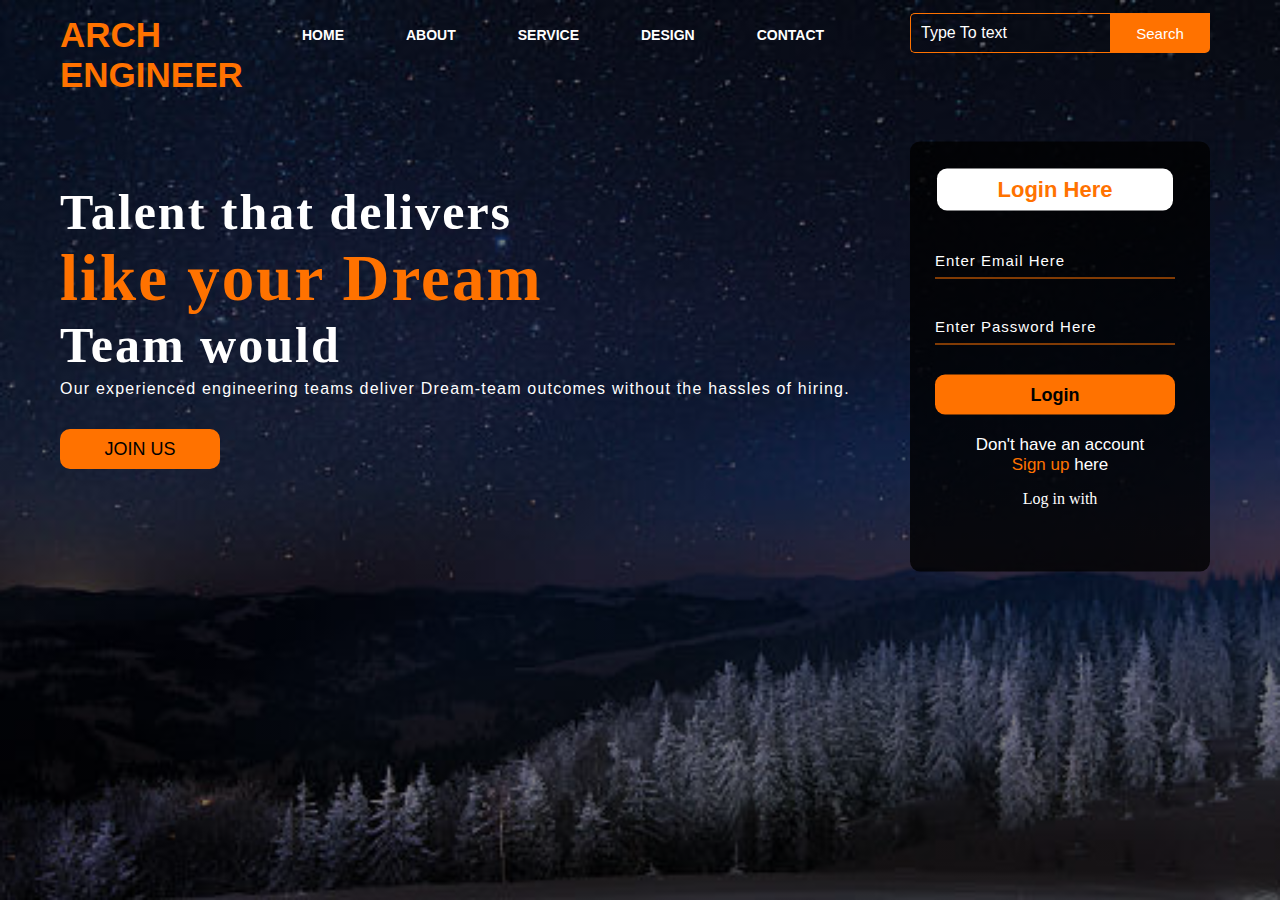
<file: index.html>
<!-- <!DOCTYPE html>
<html lang="en">
    <head>
        <meta charset="UTF-8">
        <meta http-equiv="X-UA-Compatible" content="IE=edge">
        <meta name="viewport" content=""width=device-width, initial-scale="1.0">
        <title>Webpage Design</title>
        <link rel="stylesteet" href="style.css">
    </head>
    <body>
        <div class="main">
            <div class="navbar">
                <div class="icon">
                    <h2 class="logo">PraRoz</h2>
                </div>
            </div>
        </div>

    </body>
</html> -->

<!DOCTYPE html>
<html lang="en">
<head>
    <title> BOWSHIKA WEBPAGE</title>
    <link rel="stylesheet" href="style.css">
</head>
<body>

    <div class="main">
        <div class="navbar">
            <div class="icon">
                <h2 class="logo">ARCH ENGINEER</h2>
            </div>

            <div class="menu">
                <ul>
                    <li><a href="#">HOME</a></li>
                    <li><a href="#">ABOUT</a></li>
                    <li><a href="#">SERVICE</a></li>
                    <li><a href="#">DESIGN</a></li>
                    <li><a href="#">CONTACT</a></li>
                </ul>
            </div>

            <div class="search">
                <input class="srch" type="search" name="" placeholder="Type To text">
                <a href="#"> <button class="btn">Search</button></a>
            </div>

        </div> 
        <div class="content">
            <h1>Talent that delivers <br><span>like your Dream </span> <br>Team would</h1>
            <p class="par">Our experienced engineering teams deliver Dream-team outcomes without the 
                            hassles of hiring.  </p>

                <button class="cn"><a href="#">JOIN US</a></button>

                <div class="form">
                    <h2>Login Here</h2>
                    <input type="email" name="email" placeholder="Enter Email Here">
                    <input type="password" name="" placeholder="Enter Password Here">
                    <button class="btnn"><a href="#">Login</a></button>

                    <p class="link">Don't have an account<br>
                    <a href="#">Sign up </a> here</a></p>
                    <p class="liw">Log in with</p>

                    <div class="icons">
                        <a href="#"><ion-icon name="logo-facebook"></ion-icon></a>
                        <a href="#"><ion-icon name="logo-instagram"></ion-icon></a>
                        <a href="#"><ion-icon name="logo-twitter"></ion-icon></a>
                        <a href="#"><ion-icon name="logo-google"></ion-icon></a>
                        <a href="#"><ion-icon name="logo-skype"></ion-icon></a>
                    </div>

                </div>
                    </div>
                </div>
        </div>
    </div>
    <script src="https://www.google.com/search?q=background+images+DOWNLOAD&tbm=isch&hl=en-GB&chips=q:background+images+download,g_1:background+hd:W93_9M6oVB4%3D&authuser=0&sa=X&ved=2ahUKEwi_h5PGo42FAxVNyqACHROKBesQ4lYoBnoECAEQPA&biw=905&bih=726#imgrc=CMd2eMWuyFpySM.js"></script>
</body>
</html>
</file>
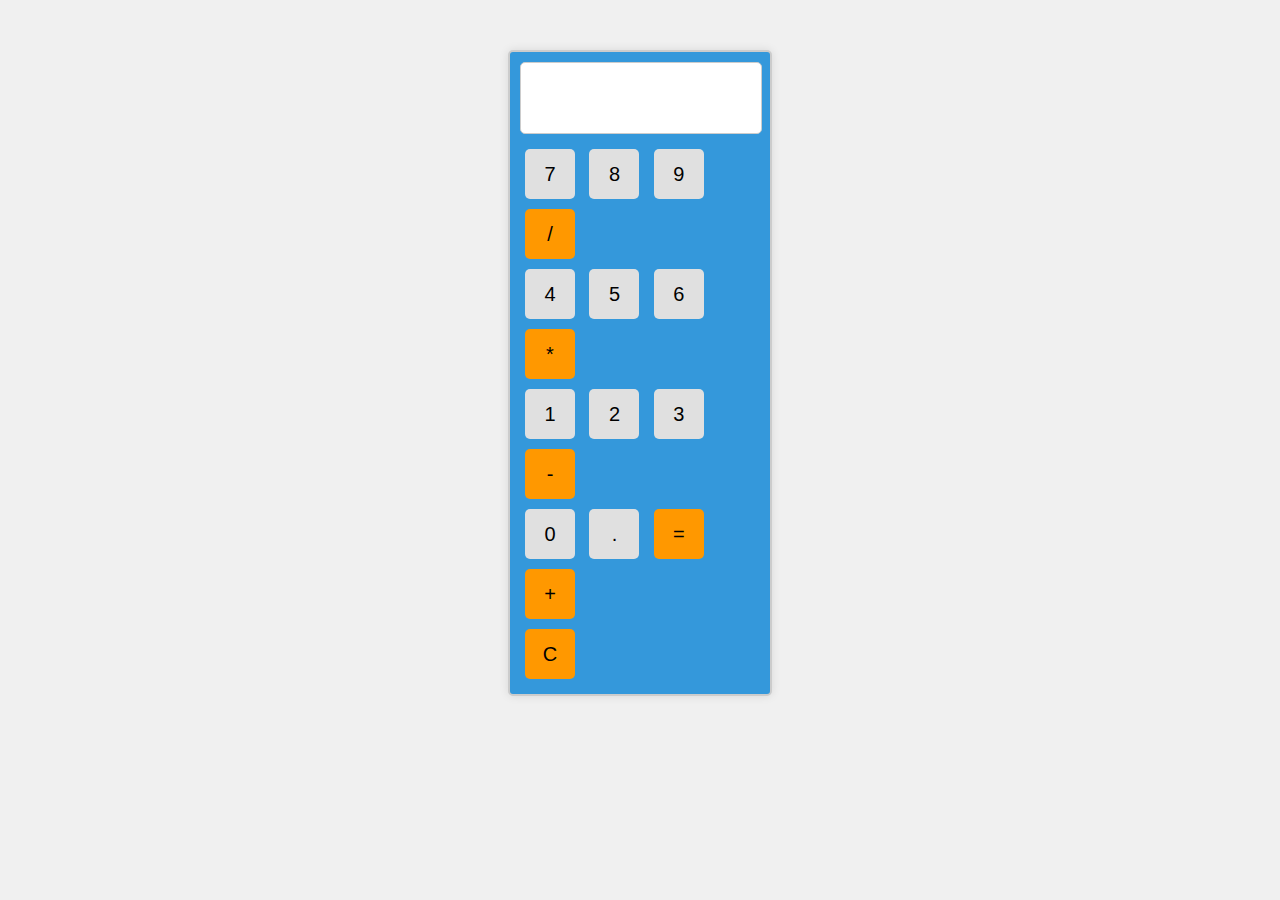
<file: index12.html>
<!DOCTYPE html>
<html lang="en">
<head>
  <meta charset="UTF-8">
  <meta name="viewport" content="width=device-width, initial-scale=1.0">
  <title>Simple Calculator</title>
  <style>
    body {
      font-family: Arial, sans-serif;
      background-color: #f0f0f0;
    }
    .calculator {
      width: 240px;
      margin: 50px auto;
      border: 2px solid #ccc;
      border-radius: 5px;
      padding: 10px;
      background-color: #3498db; /* Updated background color to blue */
      box-shadow: 0 0 10px rgba(0, 0, 0, 0.1);
    }
    input[type="button"] {
      width: 50px;
      height: 50px;
      margin: 5px;
      font-size: 20px;
      border: none;
      border-radius: 5px;
      cursor: pointer;
      background-color: #e0e0e0;
    }
    input[type="button"]:hover {
      background-color: #d0d0d0;
    }
    input[type="button"].operator {
      background-color: #ff9800;
    }
    input[type="button"].operator:hover {
      background-color: #f57c00;
    }
    input[type="text"] {
      width: calc(100% - 20px);
      height: 50px;
      font-size: 24px;
      text-align: right;
      margin-bottom: 10px;
      padding: 10px;
      border: 1px solid #ccc;
      border-radius: 5px;
    }
  </style>
</head>
<body>
  <div class="calculator">
    <input type="text" id="display" readonly>
    <input type="button" value="7" onclick="appendToDisplay('7')">
    <input type="button" value="8" onclick="appendToDisplay('8')">
    <input type="button" value="9" onclick="appendToDisplay('9')">
    <input type="button" value="/" class="operator" onclick="appendToDisplay('/')">
    <br>
    <input type="button" value="4" onclick="appendToDisplay('4')">
    <input type="button" value="5" onclick="appendToDisplay('5')">
    <input type="button" value="6" onclick="appendToDisplay('6')">
    <input type="button" value="*" class="operator" onclick="appendToDisplay('*')">
    <br>
    <input type="button" value="1" onclick="appendToDisplay('1')">
    <input type="button" value="2" onclick="appendToDisplay('2')">
    <input type="button" value="3" onclick="appendToDisplay('3')">
    <input type="button" value="-" class="operator" onclick="appendToDisplay('-')">
    <br>
    <input type="button" value="0" onclick="appendToDisplay('0')">
    <input type="button" value="." onclick="appendToDisplay('.')">
    <input type="button" value="=" class="operator" onclick="calculate()">
    <input type="button" value="+" class="operator" onclick="appendToDisplay('+')">
    <br>
    <input type="button" value="C" class="operator" onclick="clearDisplay()">
  </div>

  <script>
    function appendToDisplay(value) {
      document.getElementById('display').value += value;
    }

    function clearDisplay() {
      document.getElementById('display').value = '';
    }

    function calculate() {
      try {
        const result = eval(document.getElementById('display').value);
        document.getElementById('display').value = result;
      } catch (error) {
        alert('Invalid expression!');
      }
    }
  </script>
</body>
</html>
</file>
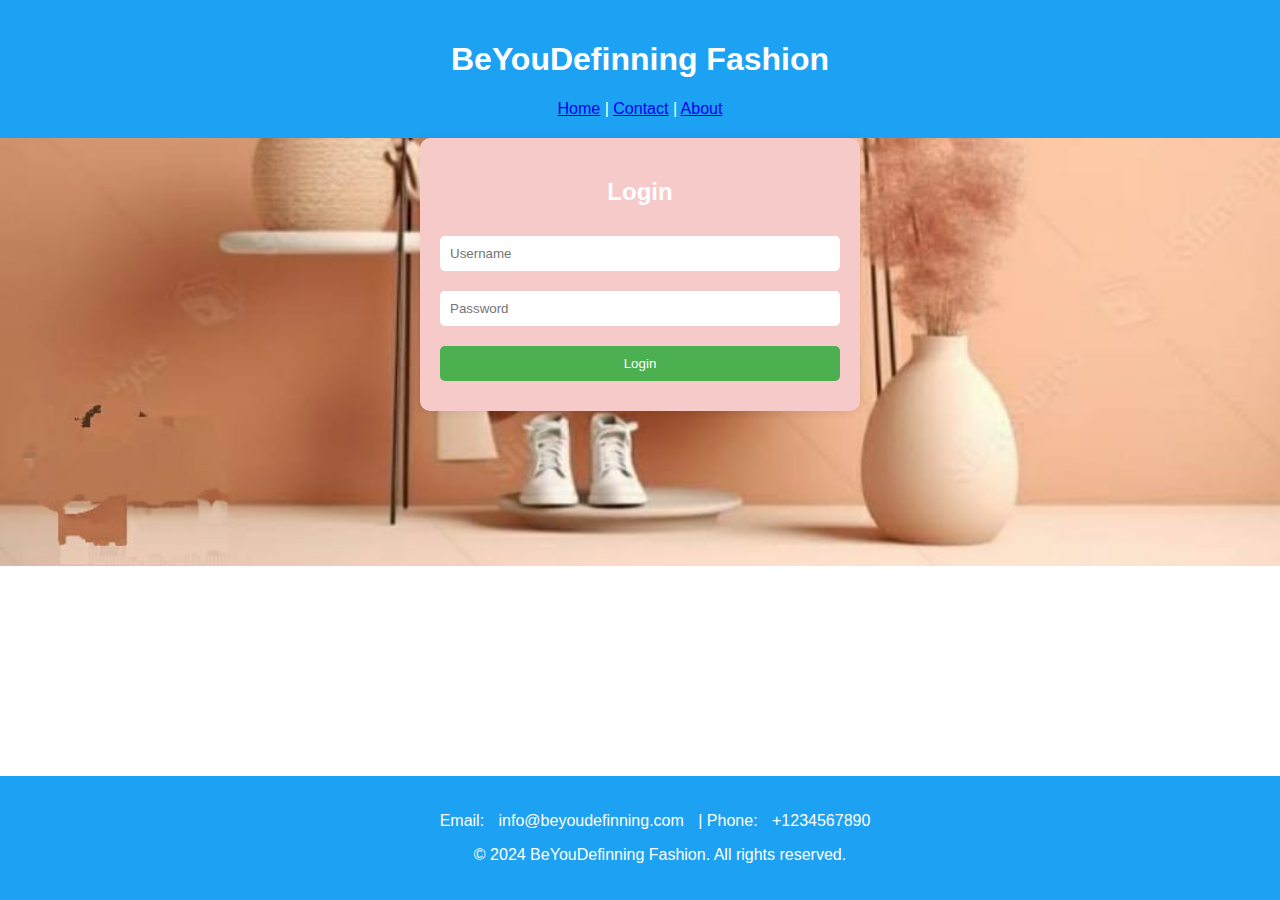
<file: index17.html>
<!DOCTYPE html>
<html lang="en">
<head>
<meta charset="UTF-8">
<meta name="viewport" content="width=device-width, initial-scale=1.0">
<title>BeYouDefinning Fashion</title>
<style>
  body {
    font-family: Arial, sans-serif;
 
    background-image: url('p1.jpg'); 
    background-size: cover;
    background-position: center;
    background-repeat: no-repeat;
    margin: 0;
    padding: 0;
    color: #FFFFFF;
    cursor: pointer;
  }
  header {
    background-color: #1DA1F2; 
    padding: 20px;
    text-align: center;
    color: #FFFFFF; 
  }
  footer {
    background-color: #1DA1F2;
    padding: 20px;
    text-align: center;
    color: #FFFFFF; 
    position: fixed;
    width: 100%;
    bottom: 0;
  }
  .container {
    margin: 0 auto;
    padding: 20px;
    max-width: 400px;
    background-color: #F6CAC9;
    border-radius: 10px;
    box-shadow: 0 0 10px rgba(0, 0, 0, 0.1);
    text-align: center;
  }
  input[type="text"],
  input[type="password"],
  input[type="submit"] {
    width: 100%;
    padding: 10px;
    margin: 10px 0;
    border: none;
    border-radius: 5px;
    box-sizing: border-box;
  }
  input[type="submit"] {
    background-color: #4caf50;
    color: #fff;
    cursor: pointer;
  }
  input[type="submit"]:hover {
    background-color: #45a049;
  }
  footer a {
    color: #FFFFFF; 
    text-decoration: none;
    margin: 0 10px;
  }
</style>
</head>
<body>
  <header>
    <h1>BeYouDefinning Fashion</h1>
    <nav>
      <a href="#">Home</a> | 
      <a href="#">Contact</a> | 
      <a href="#">About</a>
    </nav>
  </header>

  <div class="container">
    <h2>Login</h2>
    <form id="loginForm">
      <input type="text" id="username" placeholder="Username" required>
      <input type="password" id="password" placeholder="Password" required>
      <input type="submit" value="Login">
    </form>
  </div>

  <footer>
    <p>
      Email: <a href="mailto:info@beyoudefinning.com">info@beyoudefinning.com</a> | 
      Phone: <a href="tel:+1234567890">+1234567890</a>
    </p>
    <p>&copy; 2024 BeYouDefinning Fashion. All rights reserved.</p>
  </footer>

  <script>
    
    function handleSubmit(event) {
      event.preventDefault();
      const username = document.getElementById('username').value;
      const password = document.getElementById('password').value;
      alert('Username: ' + username + '\nPassword: ' + password);
    }

    document.addEventListener('DOMContentLoaded', function() {
      const form = document.getElementById('loginForm');
      form.addEventListener('submit', handleSubmit);
    });
  </script>
</body>
</html>
</file>
<file: style.css>
/* *{
    margin: 0;
    padding: 0;

}

.main{
    width: 100%;
    background: linear-gradient(to top, rgba(0,0,0,0.5)50%,rgba(0,0,0,0.5)50%), url(1.jpg);
    background-position: center;
    background-size: cover;
    height: 109hv;
} */

*{
    margin: 0;
    padding: 0;
}

.main{
    width: 100%;
    background: linear-gradient(to top, rgba(0,0,0,0.5)50%,rgba(0,0,0,0.5)50%), url(1.jpg);
    background-position: center;
    background-size: cover;
    height: 100vh;
}

.navbar{
    width: 1200px;
    height: 75px;
    margin: auto;
}

.icon{
    width: 200px;
    float: left;
    height: 70px;
}

.logo{
    color: #ff7200;
    font-size: 35px;
    font-family: Arial;
    padding-left: 20px;
    float: left;
    padding-top: 10px;
    margin-top: 5px
}

.menu{
    width: 400px;
    float: left;
    height: 70px;
}

ul{
    float: left;
    display: flex;
    justify-content: center;
    align-items: center;
}

ul li{
    list-style: none;
    margin-left: 62px;
    margin-top: 27px;
    font-size: 14px;
}

ul li a{
    text-decoration: none;
    color: #fff;
    font-family: Arial;
    font-weight: bold;
    transition: 0.4s ease-in-out;
}

ul li a:hover{
    color: #ff7200;
}

.search{
    width: 330px;
    float: left;
    margin-left: 270px;
}

.srch{
    font-family: 'Times New Roman';
    width: 200px;
    height: 40px;
    background: transparent;
    border: 1px solid #ff7200;
    margin-top: 13px;
    color: #fff;
    border-right: none;
    font-size: 16px;
    float: left;
    padding: 10px;
    border-bottom-left-radius: 5px;
    border-top-left-radius: 5px;
}

.btn{
    width: 100px;
    height: 40px;
    background: #ff7200;
    border: 2px solid #ff7200;
    margin-top: 13px;
    color: #fff;
    font-size: 15px;
    border-bottom-right-radius: 5px;
    border-bottom-right-radius: 5px;
    transition: 0.2s ease;
    cursor: pointer;
}
.btn:hover{
    color: #000;
}

.btn:focus{
    outline: none;
}

.srch:focus{
    outline: none;
}

.content{
    width: 1200px;
    height: auto;
    margin: auto;
    color: #fff;
    position: relative;
}

.content .par{
    padding-left: 20px;
    padding-bottom: 25px;
    font-family: Arial;
    letter-spacing: 1.2px;
    line-height: 30px;
}

.content h1{
    font-family: 'Times New Roman';
    font-size: 50px;
    padding-left: 20px;
    margin-top: 9%;
    letter-spacing: 2px;
}

.content .cn{
    width: 160px;
    height: 40px;
    background: #ff7200;
    border: none;
    margin-bottom: 10px;
    margin-left: 20px;
    font-size: 18px;
    border-radius: 10px;
    cursor: pointer;
    transition: .4s ease;
    
}

.content .cn a{
    text-decoration: none;
    color: #000;
    transition: .3s ease;
}

.cn:hover{
    background-color: #fff;
}

.content span{
    color: #ff7200;
    font-size: 65px
}

.form{
    width: 250px;
    height: 380px;
    background: linear-gradient(to top, rgba(0,0,0,0.8)50%,rgba(0,0,0,0.8)50%);
    position: absolute;
    top: -20px;
    left: 870px;
    transform: translate(0%,-5%);
    border-radius: 10px;
    padding: 25px;
}

.form h2{
    width: 220px;
    font-family: sans-serif;
    text-align: center;
    color: #ff7200;
    font-size: 22px;
    background-color: #fff;
    border-radius: 10px;
    margin: 2px;
    padding: 8px;
}

.form input{
    width: 240px;
    height: 35px;
    background: transparent;
    border-bottom: 1px solid #ff7200;
    border-top: none;
    border-right: none;
    border-left: none;
    color: #fff;
    font-size: 15px;
    letter-spacing: 1px;
    margin-top: 30px;
    font-family: sans-serif;
}

.form input:focus{
    outline: none;
}

::placeholder{
    color: #fff;
    font-family: Arial;
}

.btnn{
    width: 240px;
    height: 40px;
    background: #ff7200;
    border: none;
    margin-top: 30px;
    font-size: 18px;
    border-radius: 10px;
    cursor: pointer;
    color: #fff;
    transition: 0.4s ease;
}
.btnn:hover{
    background: #fff;
    color: #ff7200;
}
.btnn a{
    text-decoration: none;
    color: #000;
    font-weight: bold;
}
.form .link{
    font-family: Arial, Helvetica, sans-serif;
    font-size: 17px;
    padding-top: 20px;
    text-align: center;
}
.form .link a{
    text-decoration: none;
    color: #ff7200;
}
.liw{
    padding-top: 15px;
    padding-bottom: 10px;
    text-align: center;
}
.icons a{
    text-decoration: none;
    color: #fff;
}
.icons ion-icon{
    color: #fff;
    font-size: 30px;
    padding-left: 14px;
    padding-top: 5px;
    transition: 0.3s ease;
}
.icons ion-icon:hover{
    color: #ff7200;
}
</file>
